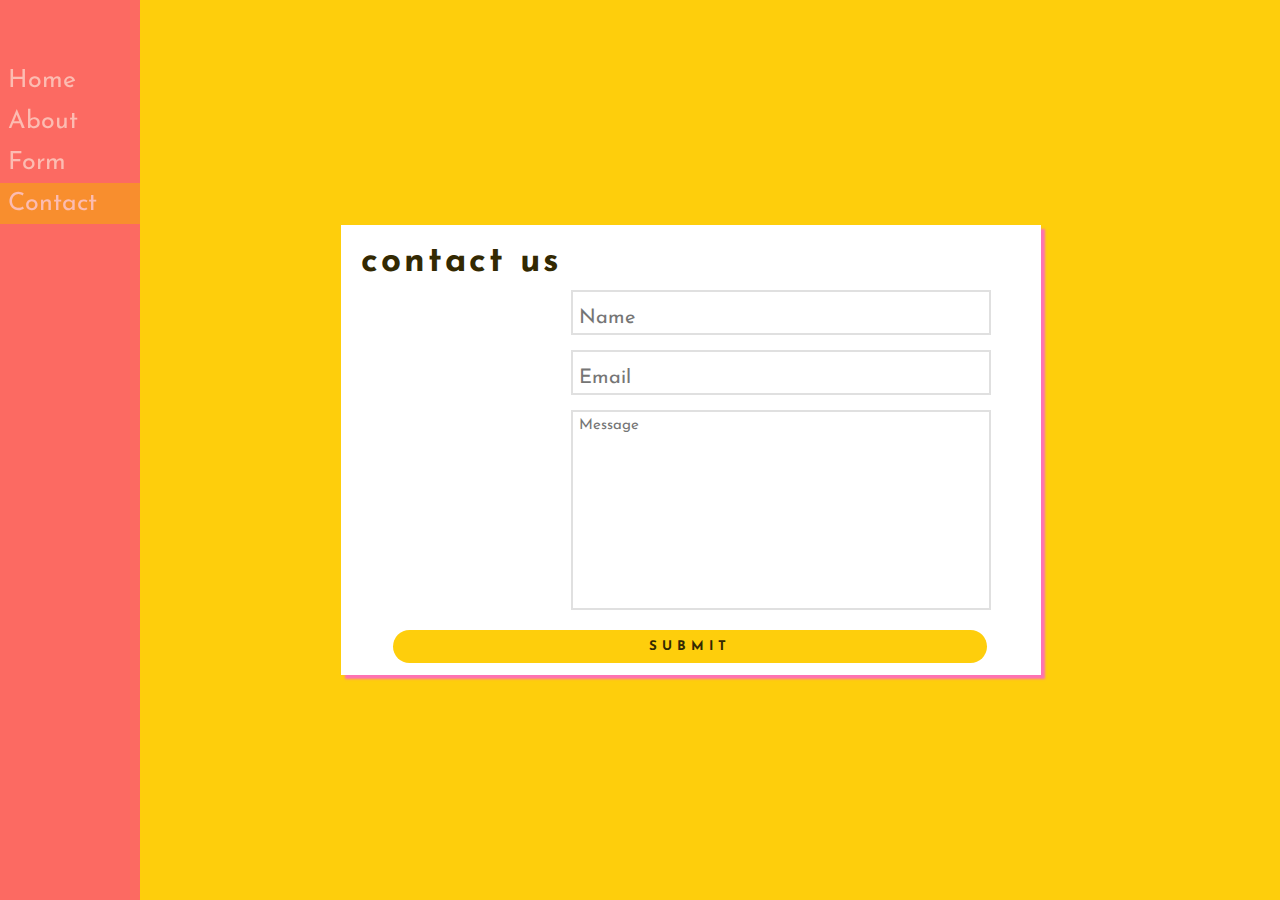
<file: contact.html>
<html>
<head>
    <link rel="stylesheet" href="sidebar.css">
    <link rel="stylesheet" href="contact.css">
    <script type="text/javascript" src="sidebar.js"></script>
    <script src="contact.js"></script>
    <script src="http://ajax.googleapis.com/ajax/libs/jquery/1.10.2/jquery.min.js"></script>
</head>
<body>

<aside>
      <ul id="mySidenav" class="sidenav">
          <a href="index.html">Home</a>
          <a href="about.html">About</a>
          <a href="form.html">Form</a>
          <a class="current" href="contact.html">Contact</a>
      </ul>
    </aside>


<section>
<div class="wrapper">
  <h2> contact us </h2>
  <div id="error_message"></div>
  <form id="myform" onsubmit="return validation()">
    <div class="input_field">
      <input type="text" placeholder="Name" id="name">
    </div>
    <div class="input_field">
      <input type="text" placeholder="Email" id="email">
    </div>
    <div class="input_field">
      <textarea id="message" placeholder="Message"></textarea>
    </div>
    <div class="btn">
      <input type="submit" id="msgSubmit">
    </div>
  </form> 
</div>
</section>  

</body>
<script></script>
</html>
</file>
<file: sidebar.css>
@import url('https://fonts.googleapis.com/css?family=Josefin+Sans&display=swap');


* {
    margin: 0;
    padding: 0;
    box-sizing: border-box;
    font-family: 'Josefin Sans', sans-serif;
  }
  
  .sidenav {
    height: 100%;
    width: 140;
    position: fixed;
    z-index: 1;
    top: 0;
    left: 0;
    background-color: rgba(250, 52, 144, 0.651);
    transition: 0.5s;
    padding-top: 60px;

    margin: 0 auto;
    float: left;
  }
  
  .sidenav a {
    padding: 8px 8px 8px;
    text-decoration: none;
    font-size: 25px;
    color: rgb(252, 188, 178);
    display: block;
    transition: 0.3s;
  }
  
  .sidenav a:hover {
    color: rgb(252, 230, 243);
  }
  

  .sidenav .current {    
    background-color: rgba(247, 154, 33, 0.774)
  }
  
  @media screen and (max-height: 450px) {
    .sidenav {padding-top: 15px;}
    .sidenav a {font-size: 18px;}
  }
</file>
<file: contact.css>
@import url('https://fonts.googleapis.com/css?family=Josefin+Sans&display=swap');

*{
    margin: 0;
    padding: 0;
    box-sizing: border-box;
    outline: none;
    font-family: 'Josefin Sans', sans-serif;
}

body{
    background: #fece0c;
}
.wrapper {
    position: absolute;
    top: 50%;
    left: 54%;
    transform: translate(-50%, -50%);
    max-width: 700px;
    width: 100%;
    max-height: 450px;
    height: 100%;
    padding: 20px;
    background: #fff;
    box-shadow: 4px 4px 2px rgb(253, 114, 179);
}

.wrapper h2 {
    letter-spacing: 3px;
    color: #332902;
    grid-column-start: 1;
    font-size: 35px;
    margin-bottom: 10px;
}

form {
    display: grid;
    grid-template-columns: 200px 210px;
    grid-template-rows: 50px 50px 200px 40px;
    grid-gap: 10px;
}

.wrapper .input_field {
    grid-column-start: 2;
    grid-column-end: 3;
    grid-row-end: span 1;
}

.wrapper .input_field input[type="text"],
.wrapper textarea {
   width: 200%;
   height: 90%;
   border: 2px solid #e0e0e0;
   padding-left: 6px;
   padding-top: 10px;
   font-size: 20px;
}

.wrapper textarea {
    height: 100%;
    resize: none;
    padding: 6px;
    font-size: 15px;
}
.wrapper .btn input[type="submit"]{
    border: 0;
    margin-left: 32px;
    width: 90%;
    margin-top: 10px;
    background: #fece0c;
    padding: 10px;
    color: #332902;
    text-transform: uppercase;
    letter-spacing: 5px;
    font-weight: bold;
    border-radius: 25px;
    cursor: pointer;
}

.wrapper .btn{
    grid-column-start: 1;
    grid-column-end: 4;
}

.wrapper #error_message{
    margin-bottom: 10px;
    margin-right: 50px;
    margin-left: 50px;
    padding: 0px;
    font-size: 14px;
    text-align: center;
    transition: all 0.5s ease;
    background: #fe8b8e;
}
</file>
